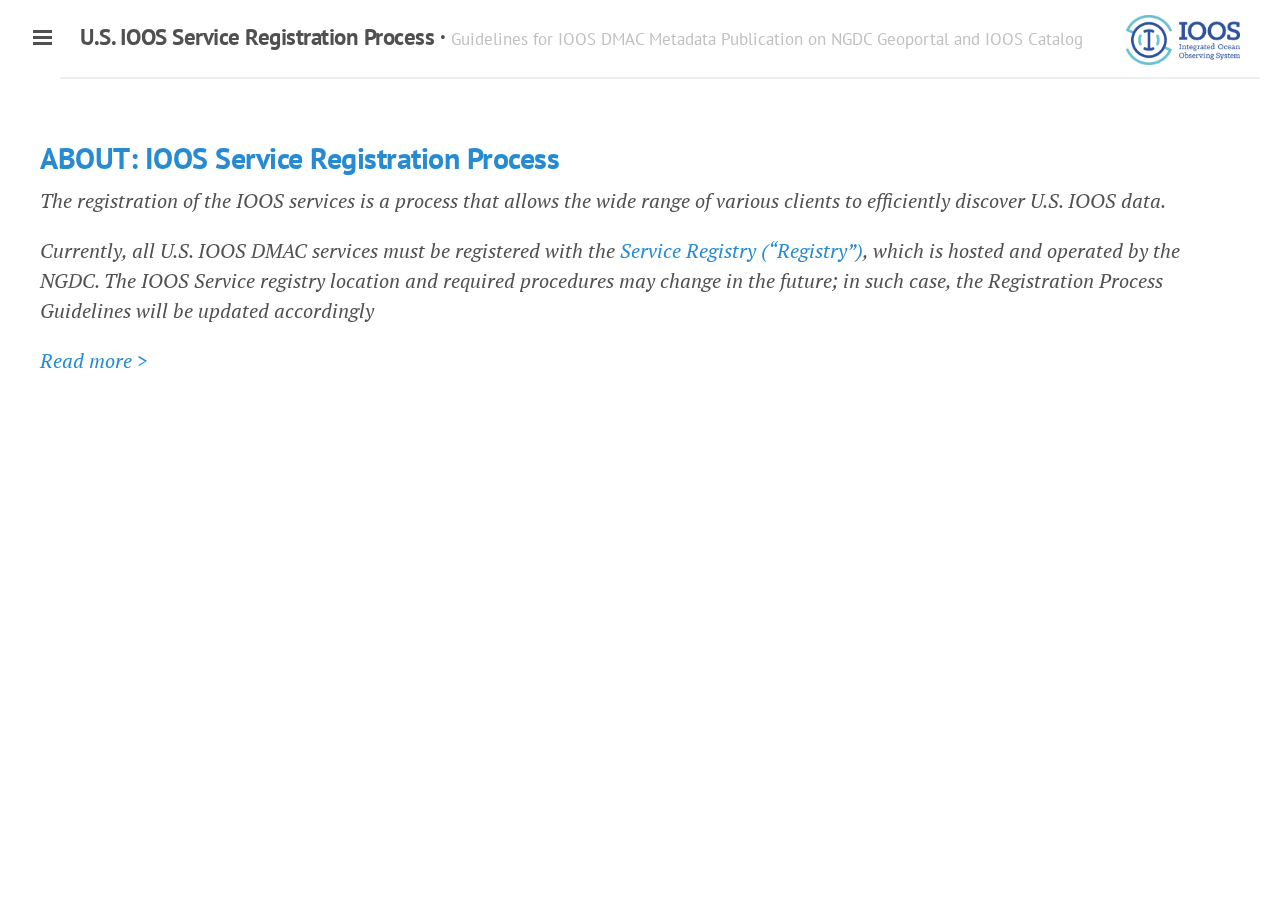
<file: index.html>
<!DOCTYPE html>
<html xmlns="http://www.w3.org/1999/xhtml" xml:lang="en" lang="en-us">

  <head>
  <link href="http://gmpg.org/xfn/11" rel="profile"> 
  <meta http-equiv="content-type" content="text/html; charset=utf-8">

  
  <meta name="viewport" content="width=device-width, initial-scale=1.0, maximum-scale=1">
  <title>
    
      U.S. IOOS Service Registration Process &middot; Guidelines for IOOS DMAC Metadata Publication on NGDC Geoportal and IOOS Catalog
    
  </title>

  
  <link rel="stylesheet" href="http://ioos.github.io/registry/css/poole.css">
  <link rel="stylesheet" href="http://ioos.github.io/registry/css/syntax.css">
  <link rel="stylesheet" href="http://ioos.github.io/registry/css/lanyon.css">
  <link rel="stylesheet" href="http://fonts.googleapis.com/css?family=PT+Serif:400,400italic,700|PT+Sans:400">

  
  <link rel="apple-touch-icon-precomposed" sizes="144x144" href="http://ioos.github.io/registry/assets/apple-touch-icon-144-precomposed.png">
  <link rel="shortcut icon" href="http://ioos.github.io/registry/assets/favicon.ico">

  
  <link rel="alternate" type="application/rss+xml" title="RSS" href="http://ioos.github.io/registry/atom.xml">
</head>


  <body>

    
<input type="checkbox" class="sidebar-checkbox" id="sidebar-checkbox">


<div class="sidebar" id="sidebar">
  <div class="sidebar-item">
    <p align="center">&middot; <a href="http://ioos.github.io/" target="_blank">IOOS GitHub Pages</a> &middot; <br>
	a collection of IOOS documentation and software</p>
  </div>

  <nav class="sidebar-nav">
    <a class="sidebar-nav-item  active " href="http://ioos.github.io/registry/">Home</a>


  <div class="sidebar-item">
    <p>Documents</p>
  </div>

<p style="text-align:right"> 
    
    
      
        <a class="sidebar-nav-item-list " href="http://ioos.github.io/registry/index.html">ABOUT: IOOS Service Registration Process</a>
      
    
      
        <a class="sidebar-nav-item-list " href="http://ioos.github.io/registry/ioos_registration_ngdc/">IOOS Service Registration Process Guidelines</a>
      
    
</p>
<p style="text-align:right">
      
        <a class="sidebar-nav-item-list" href="https://mmancusa.webex.com/mmancusa/ldr.php?RCID=1ed739d35c7dc0de30ec03a3a7d0e086"> Webinar: IOOS Service Registration Process (WebEx Recording)</a>
      
</p>

    <a class="sidebar-nav-item" href="https://github.com/ioos/registry">GitHub repository <br> (currently on 'master')</a>
    <a class="sidebar-nav-item" href="https://github.com/ioos/registry/archive/master.zip">Download repository</a>


	</nav>

  <div class="sidebar-item">
    <span>&copy; 2014 U.S. IOOS. Rights reserved</span>
  </div>
</div>


    
    <div class="wrap">
      <div class="masthead">
        <div class="container">
          <h2 class="masthead-title">
		  <a href="http://ioos.github.io/registry/" title="Home"> U.S. IOOS Service Registration Process &middot; 
		  <small>Guidelines for IOOS DMAC Metadata Publication on NGDC Geoportal and IOOS Catalog</small>
		  <img src="http://ioos.github.io/registry/images/ioos_blue2.png" alt="Smiley face" align="right" /></a>
		  </h2>
        </div>
      </div>

      <div class="container content">


  <div class="content container">
	<div class="posts">
      <div class="post">

 	    
           <h2><a href='http://ioos.github.io/registry/index.html'>ABOUT: IOOS Service Registration Process</a> </h2>
        	 
				<p><em>The registration of the IOOS services is a process that allows the wide range of various clients to efficiently discover U.S. IOOS data.</em></p>

<p><em>Currently, all U.S. IOOS DMAC services must be registered with the <a href="https://www.ngdc.noaa.gov/docucomp/collectionSource/list?&amp;layout=fluid">Service Registry (&ldquo;Registry&rdquo;)</a>, which is hosted and operated by the NGDC. The IOOS Service registry location and required procedures may change in the future; in such case, the Registration Process Guidelines will be updated accordingly</em></p>

				<footer>
					<a href='./ioos_registration_ngdc/'><nobr><i>Read more ></i></nobr></a>
				</footer>
			
		


		
 	  </div>
    </div>
  </div>

      </div>
    </div>

    <label for="sidebar-checkbox" class="sidebar-toggle"></label>

  </body>
</html>
</file>
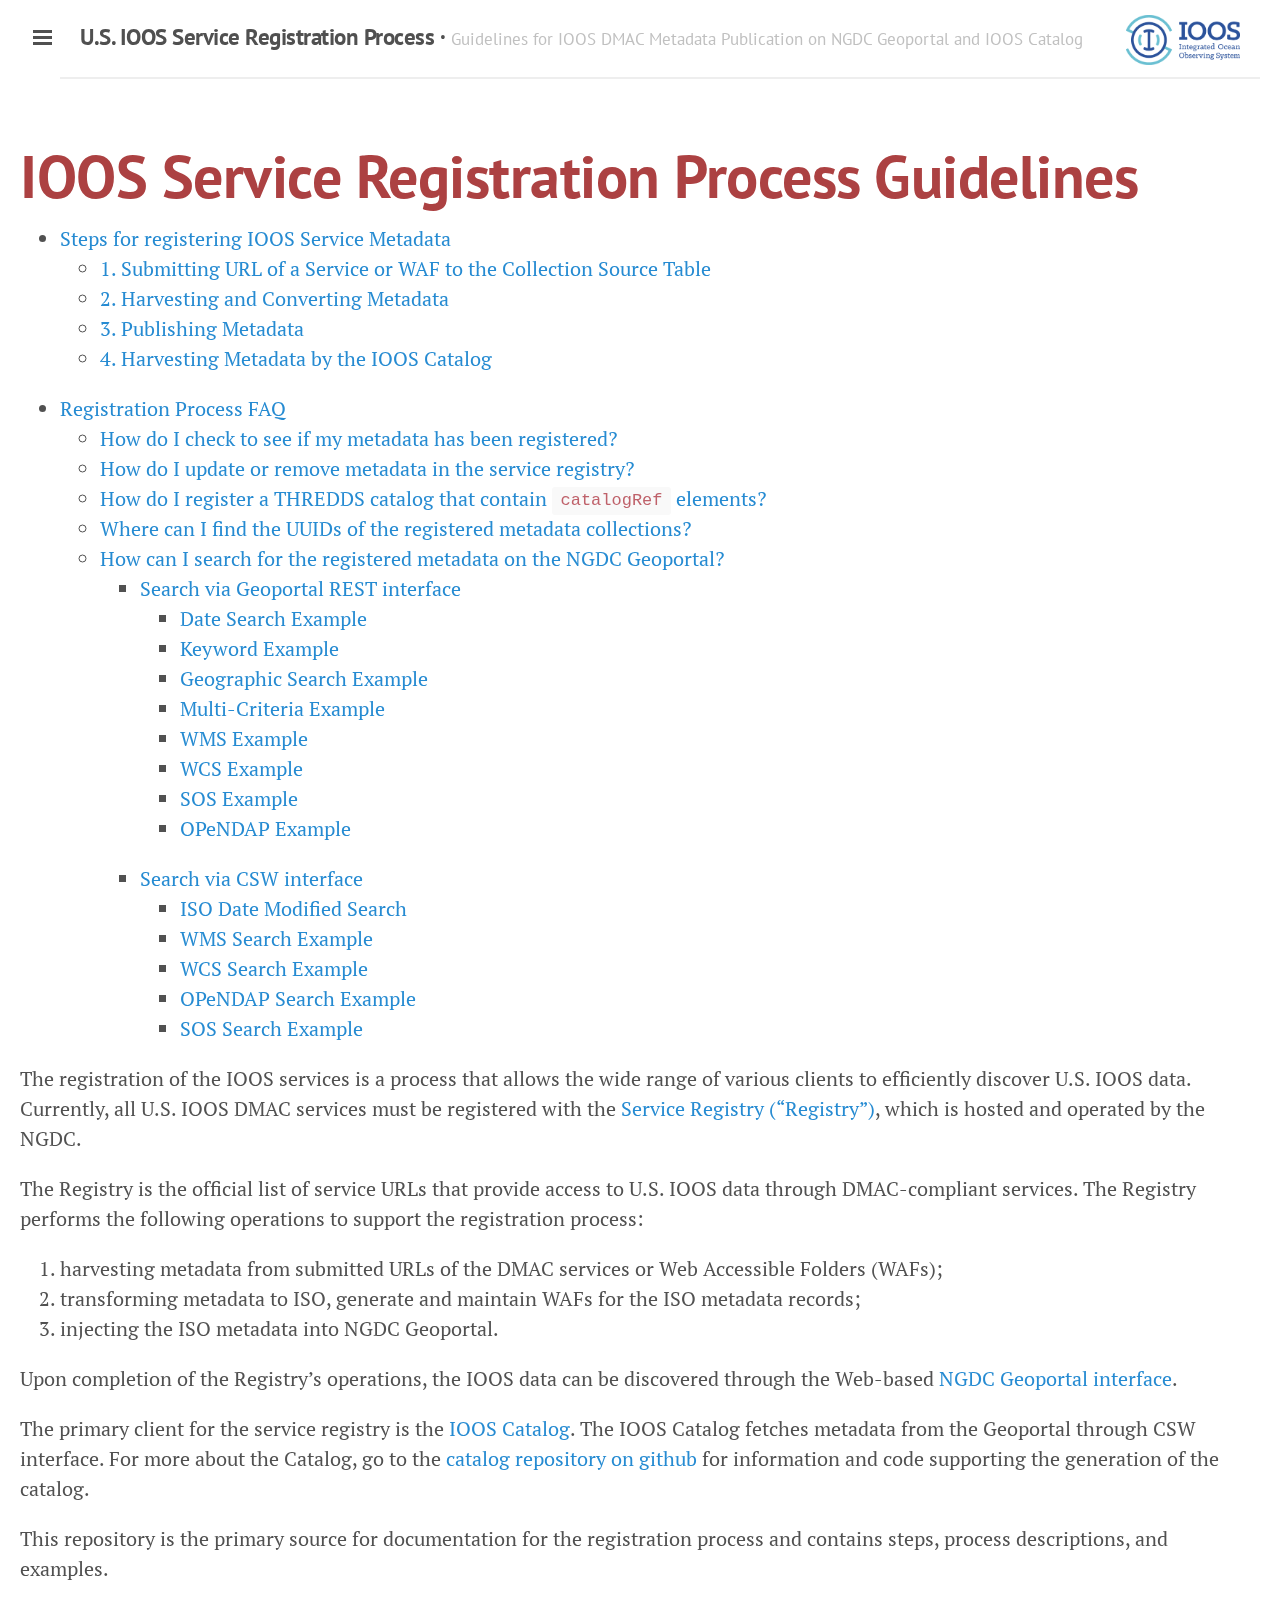
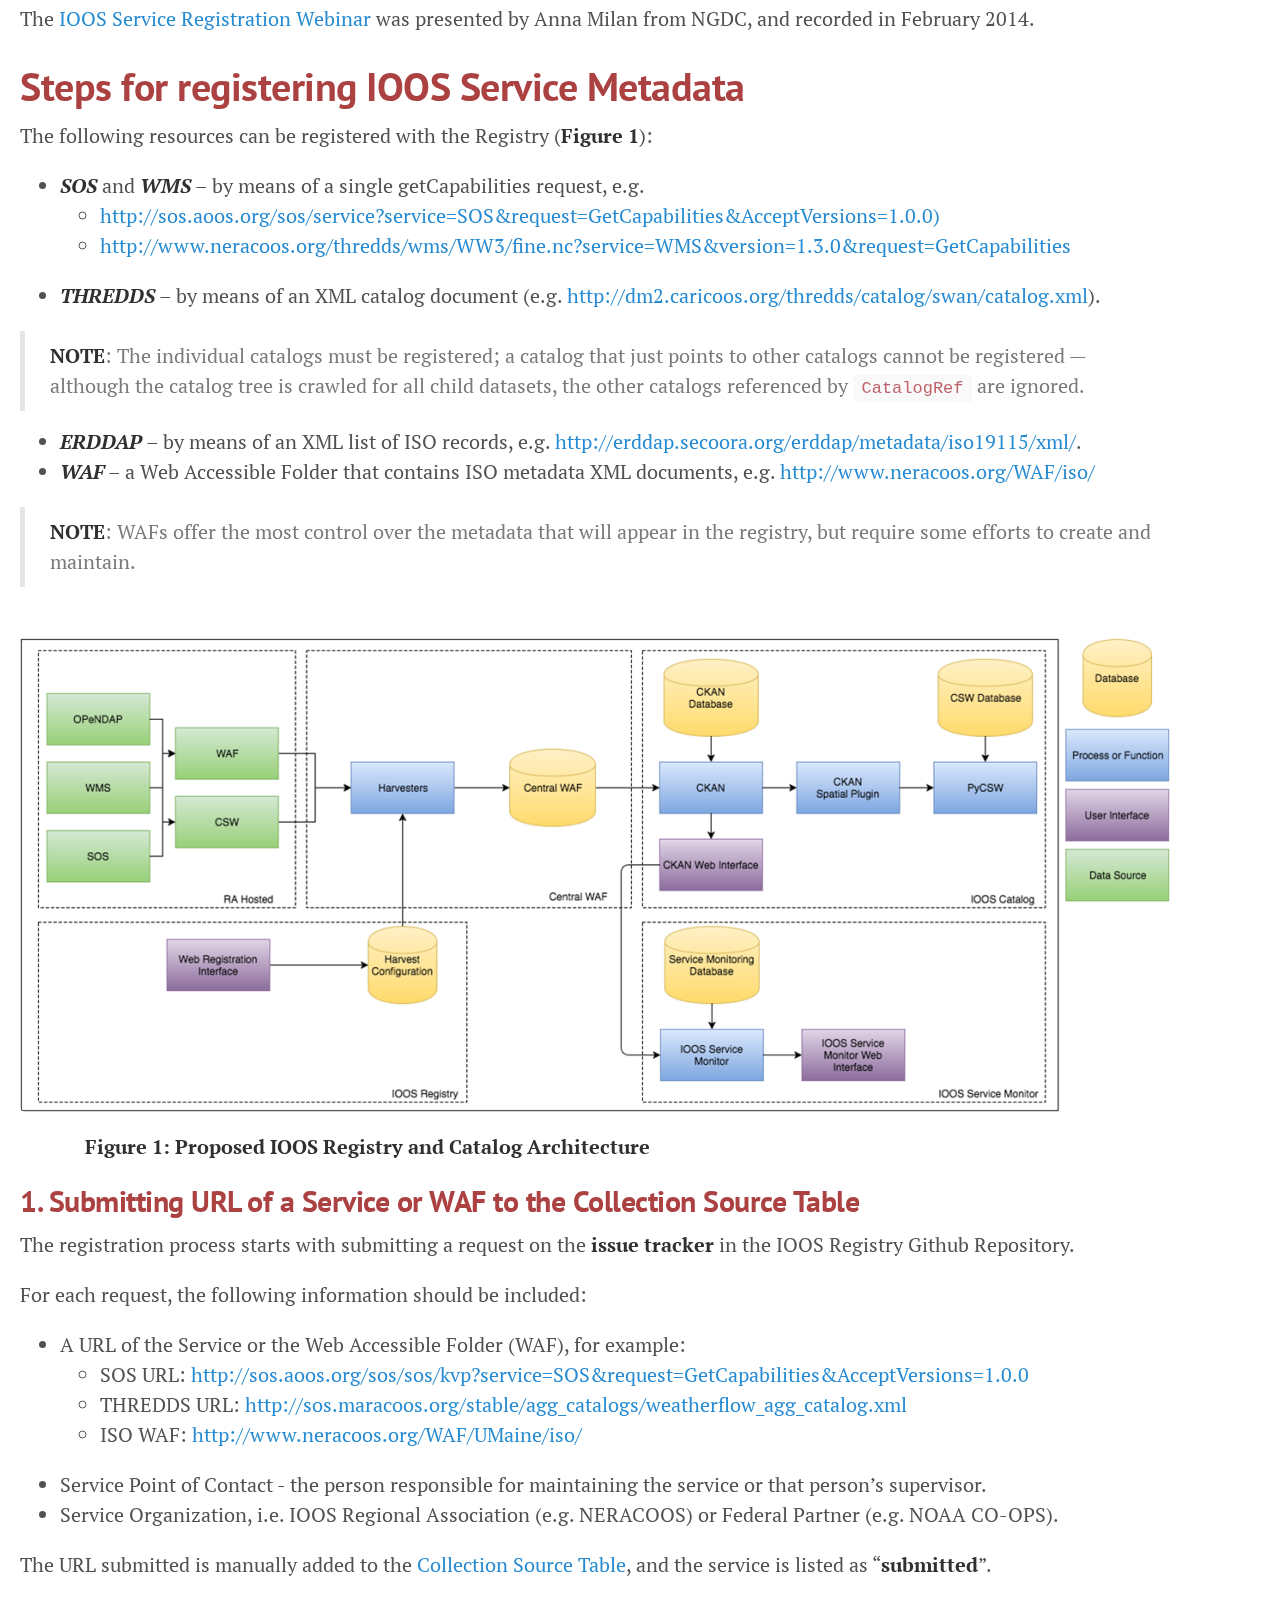
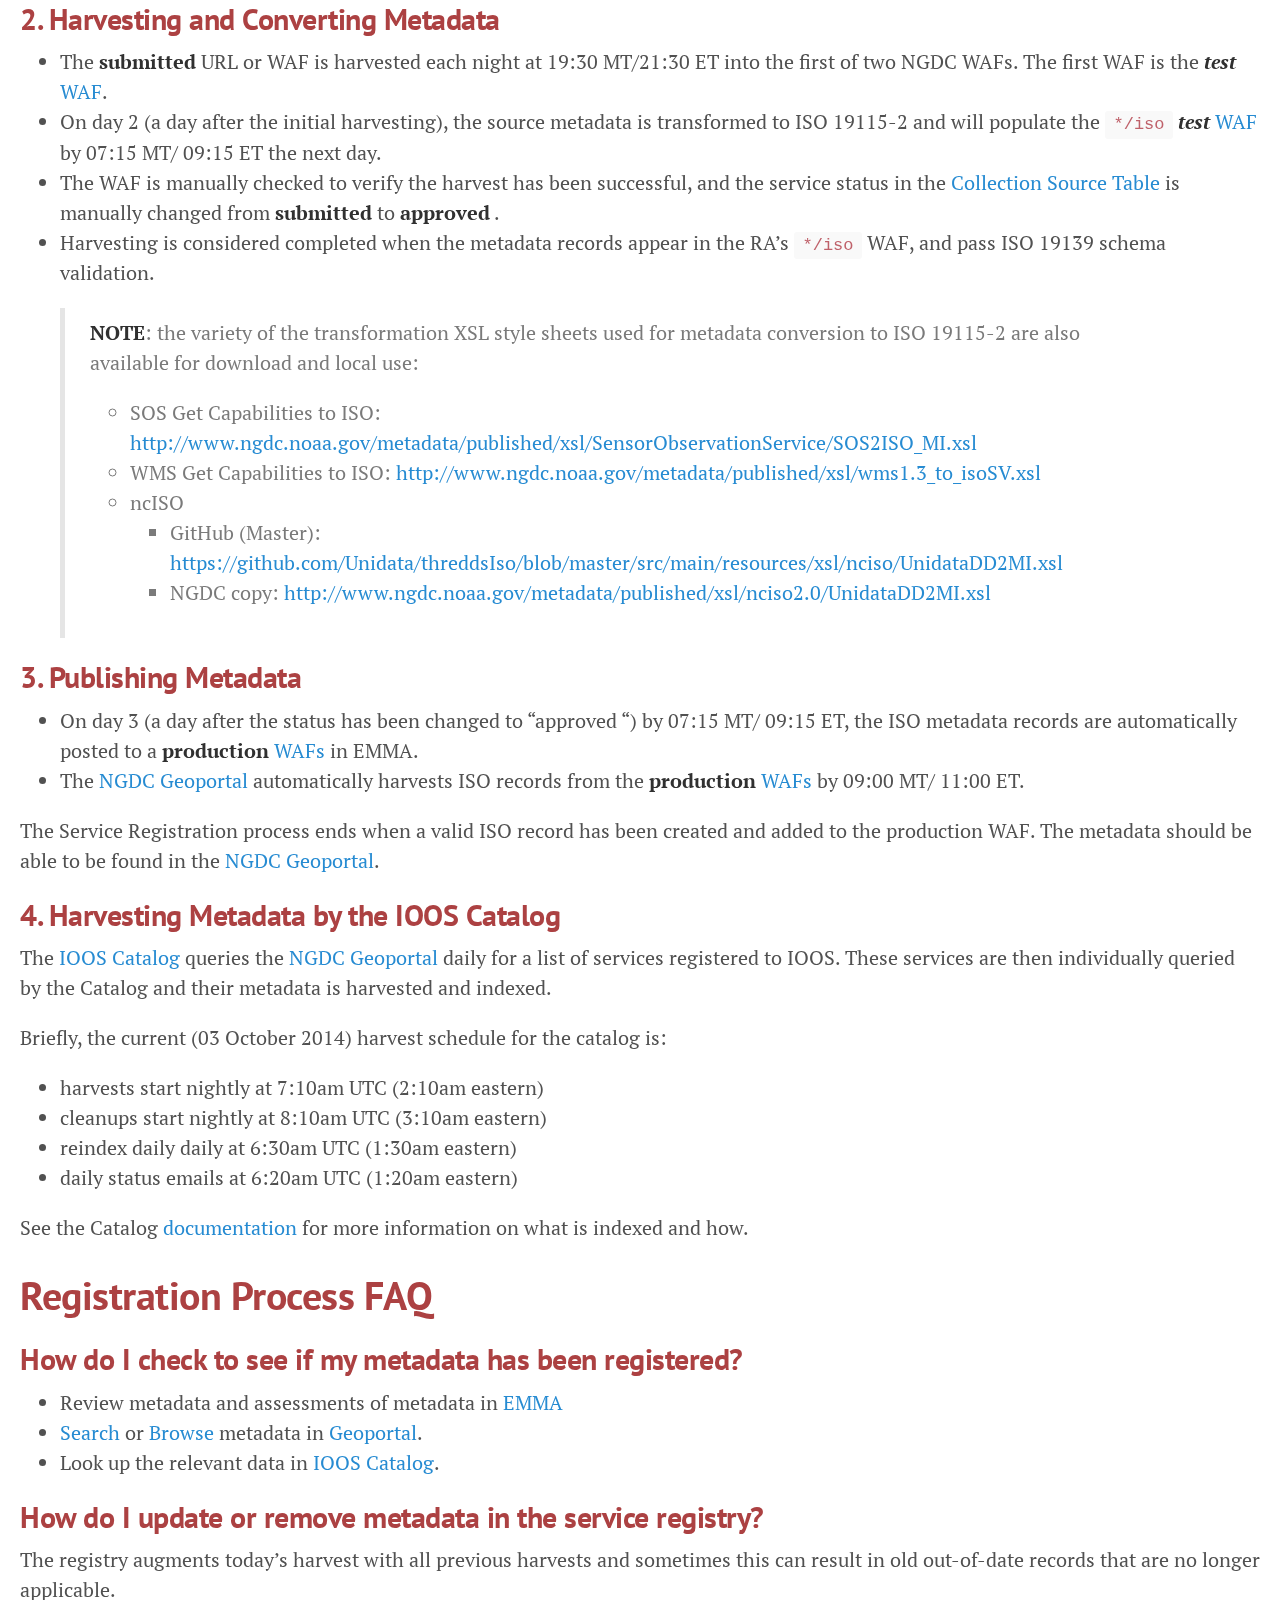
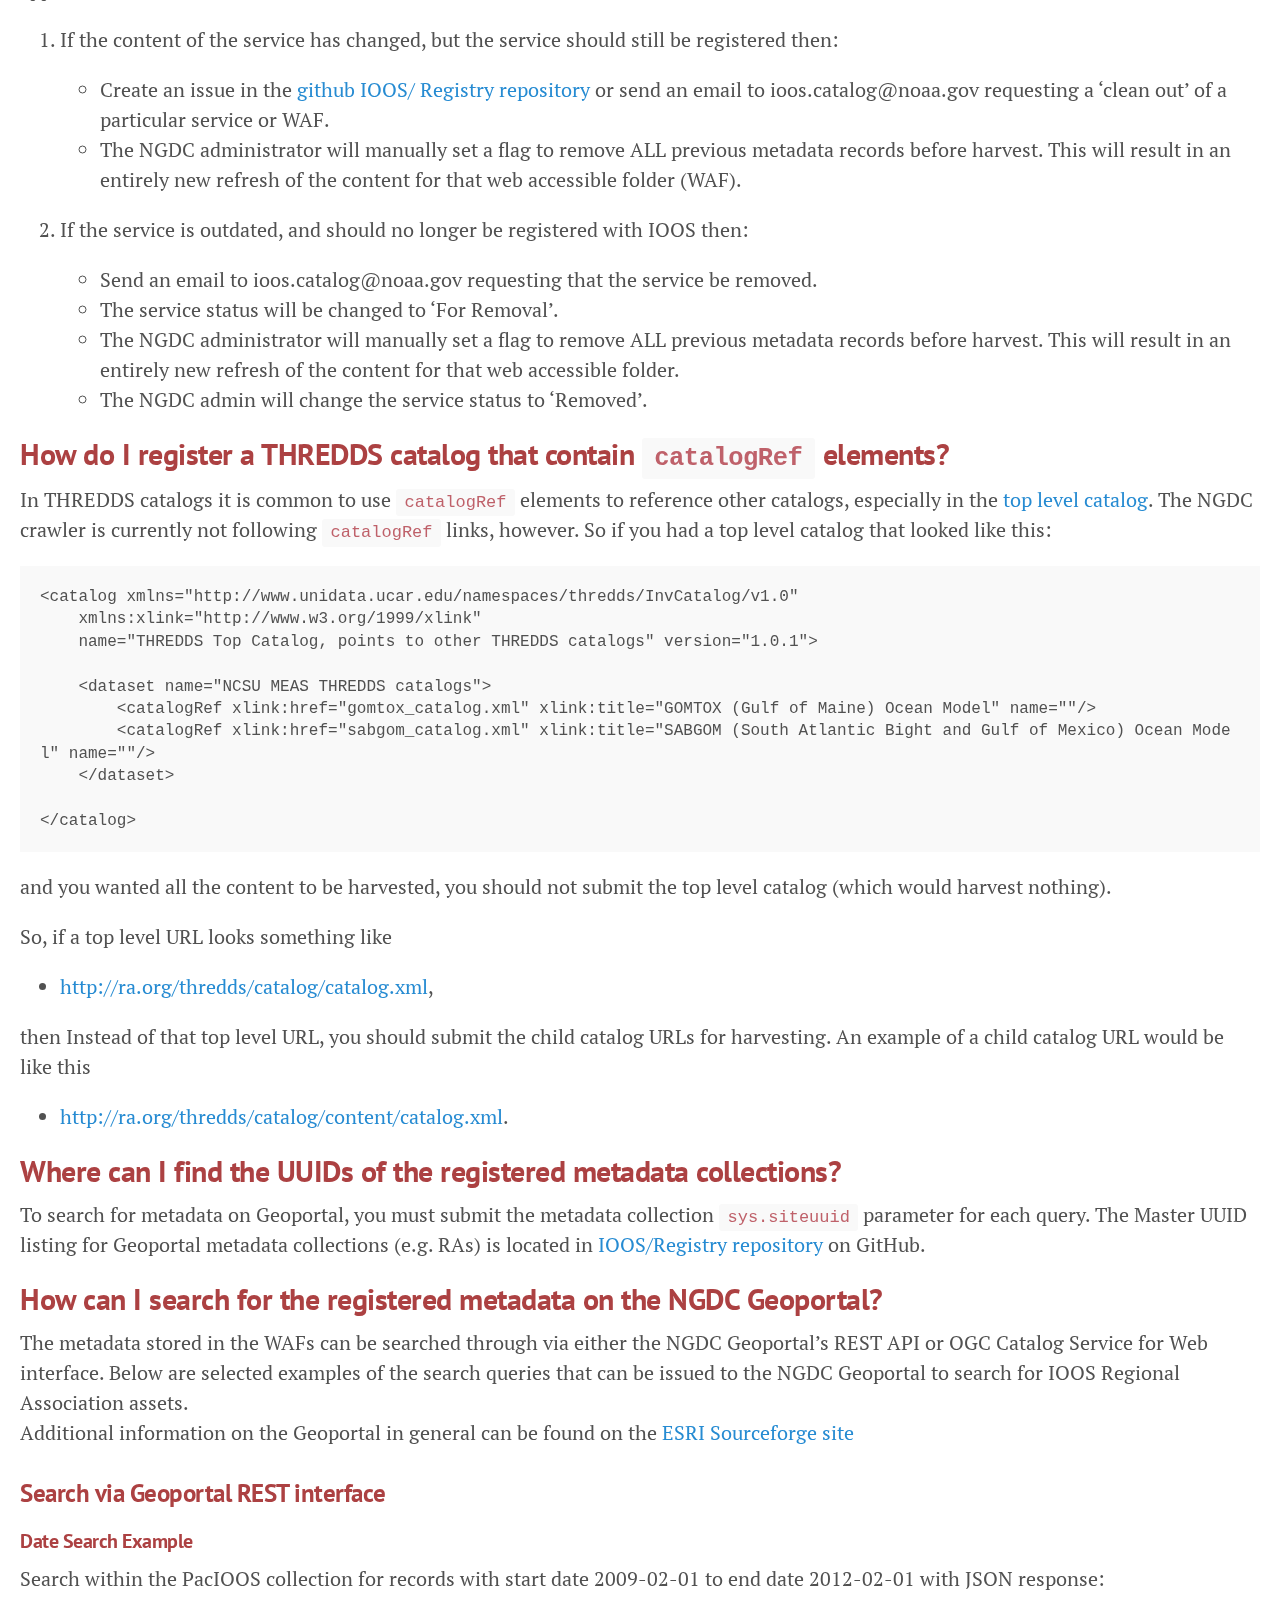
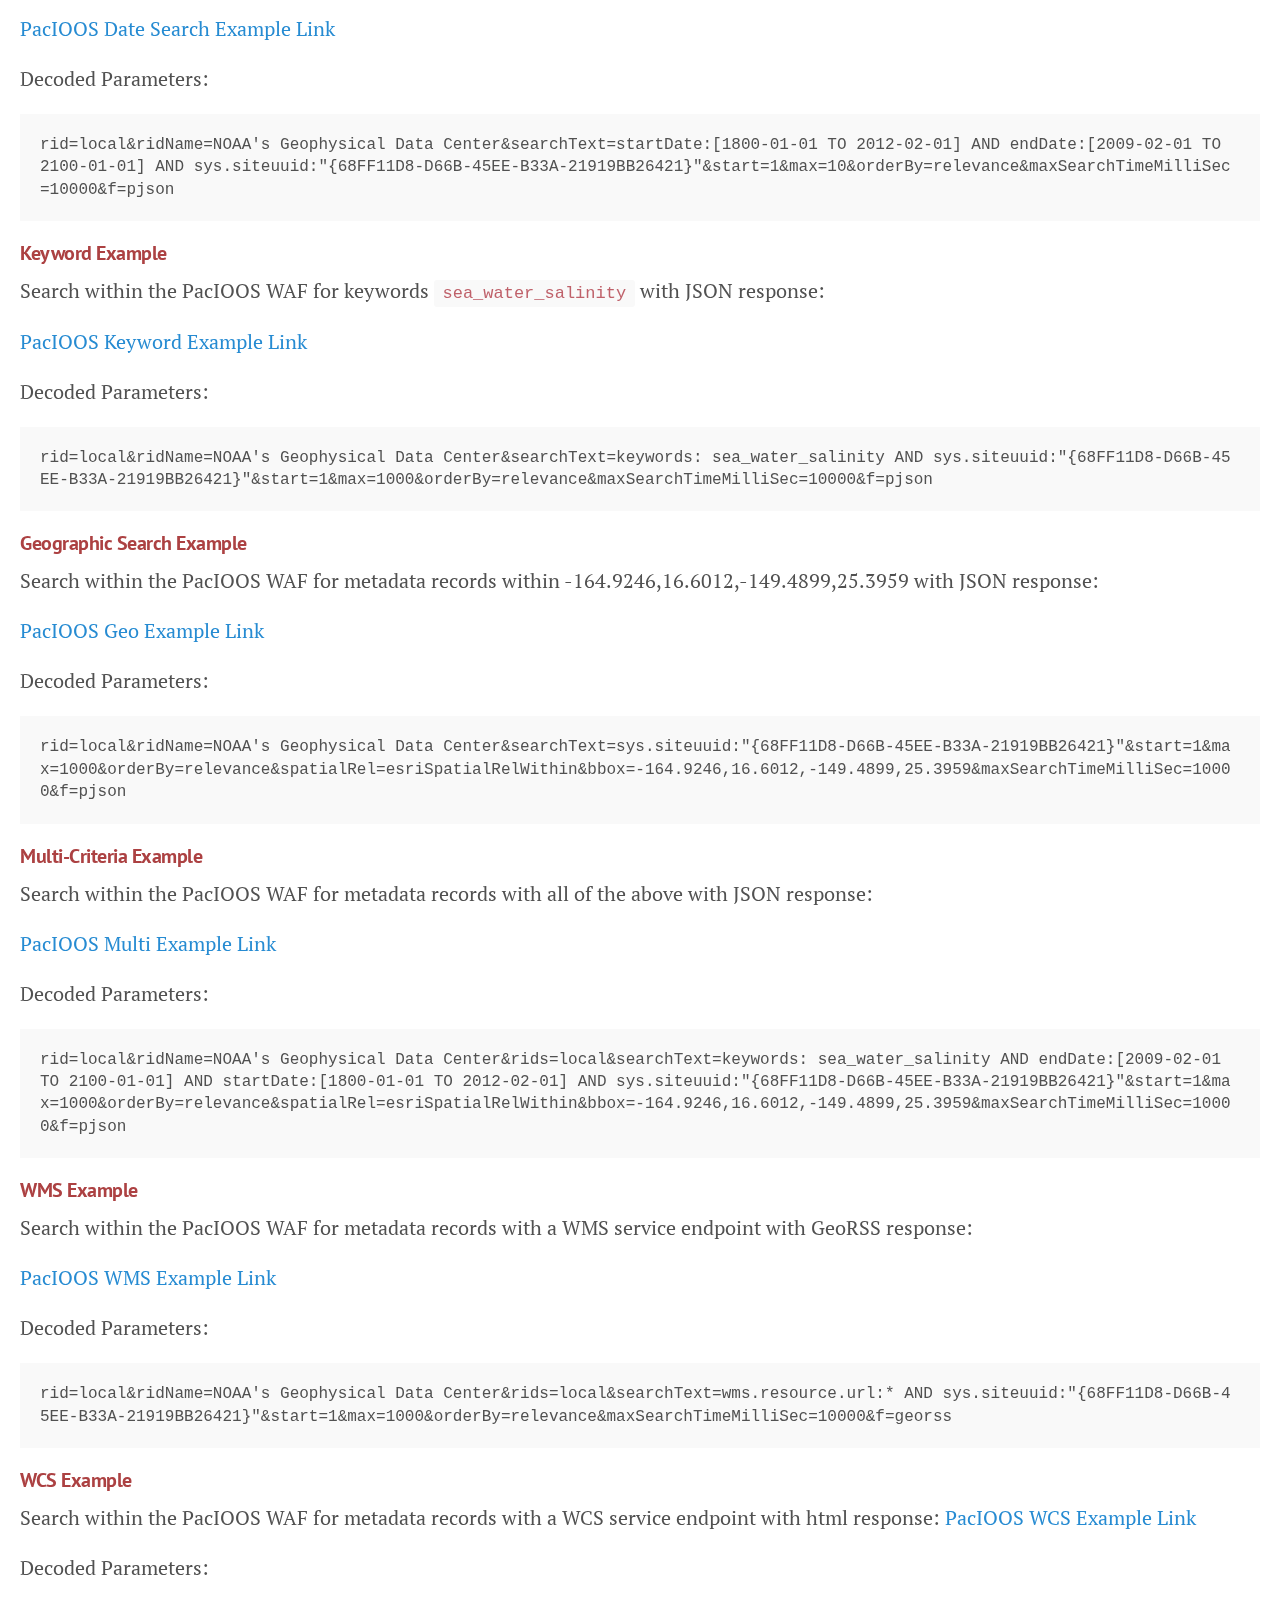
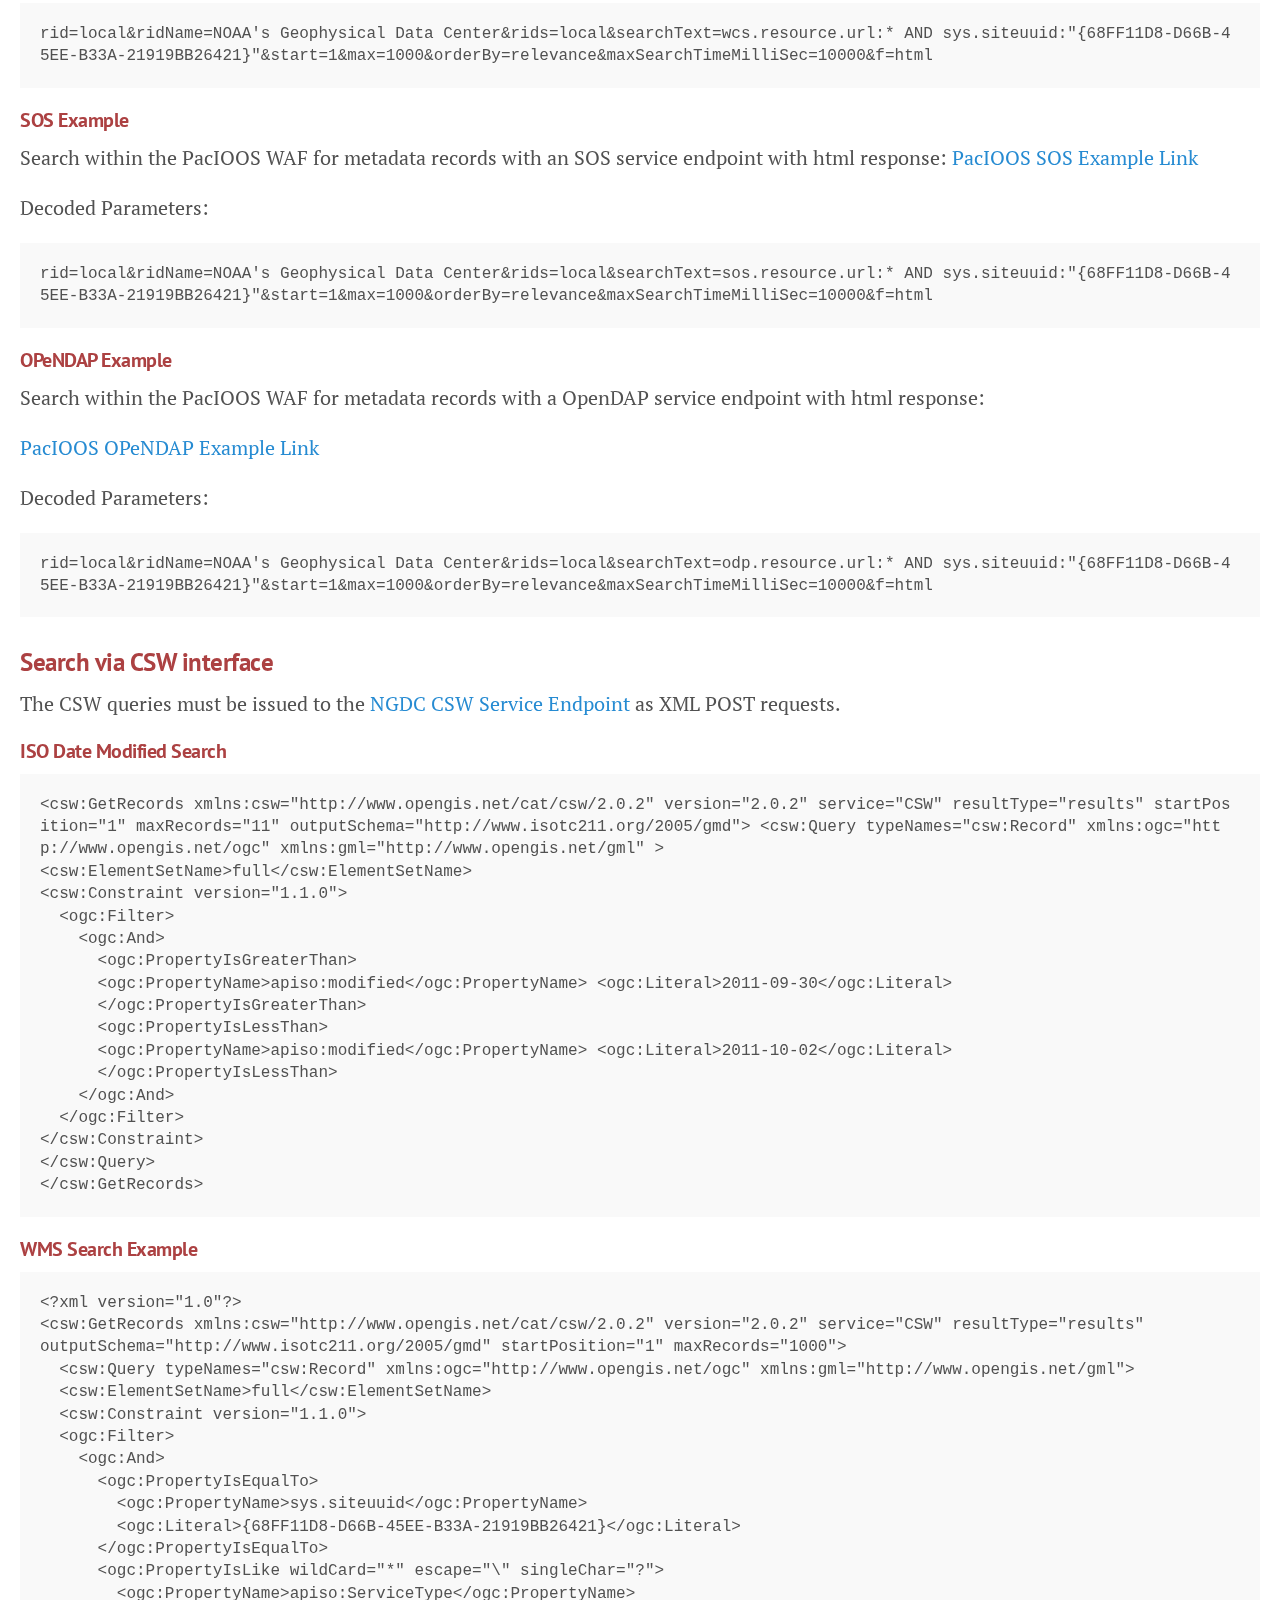
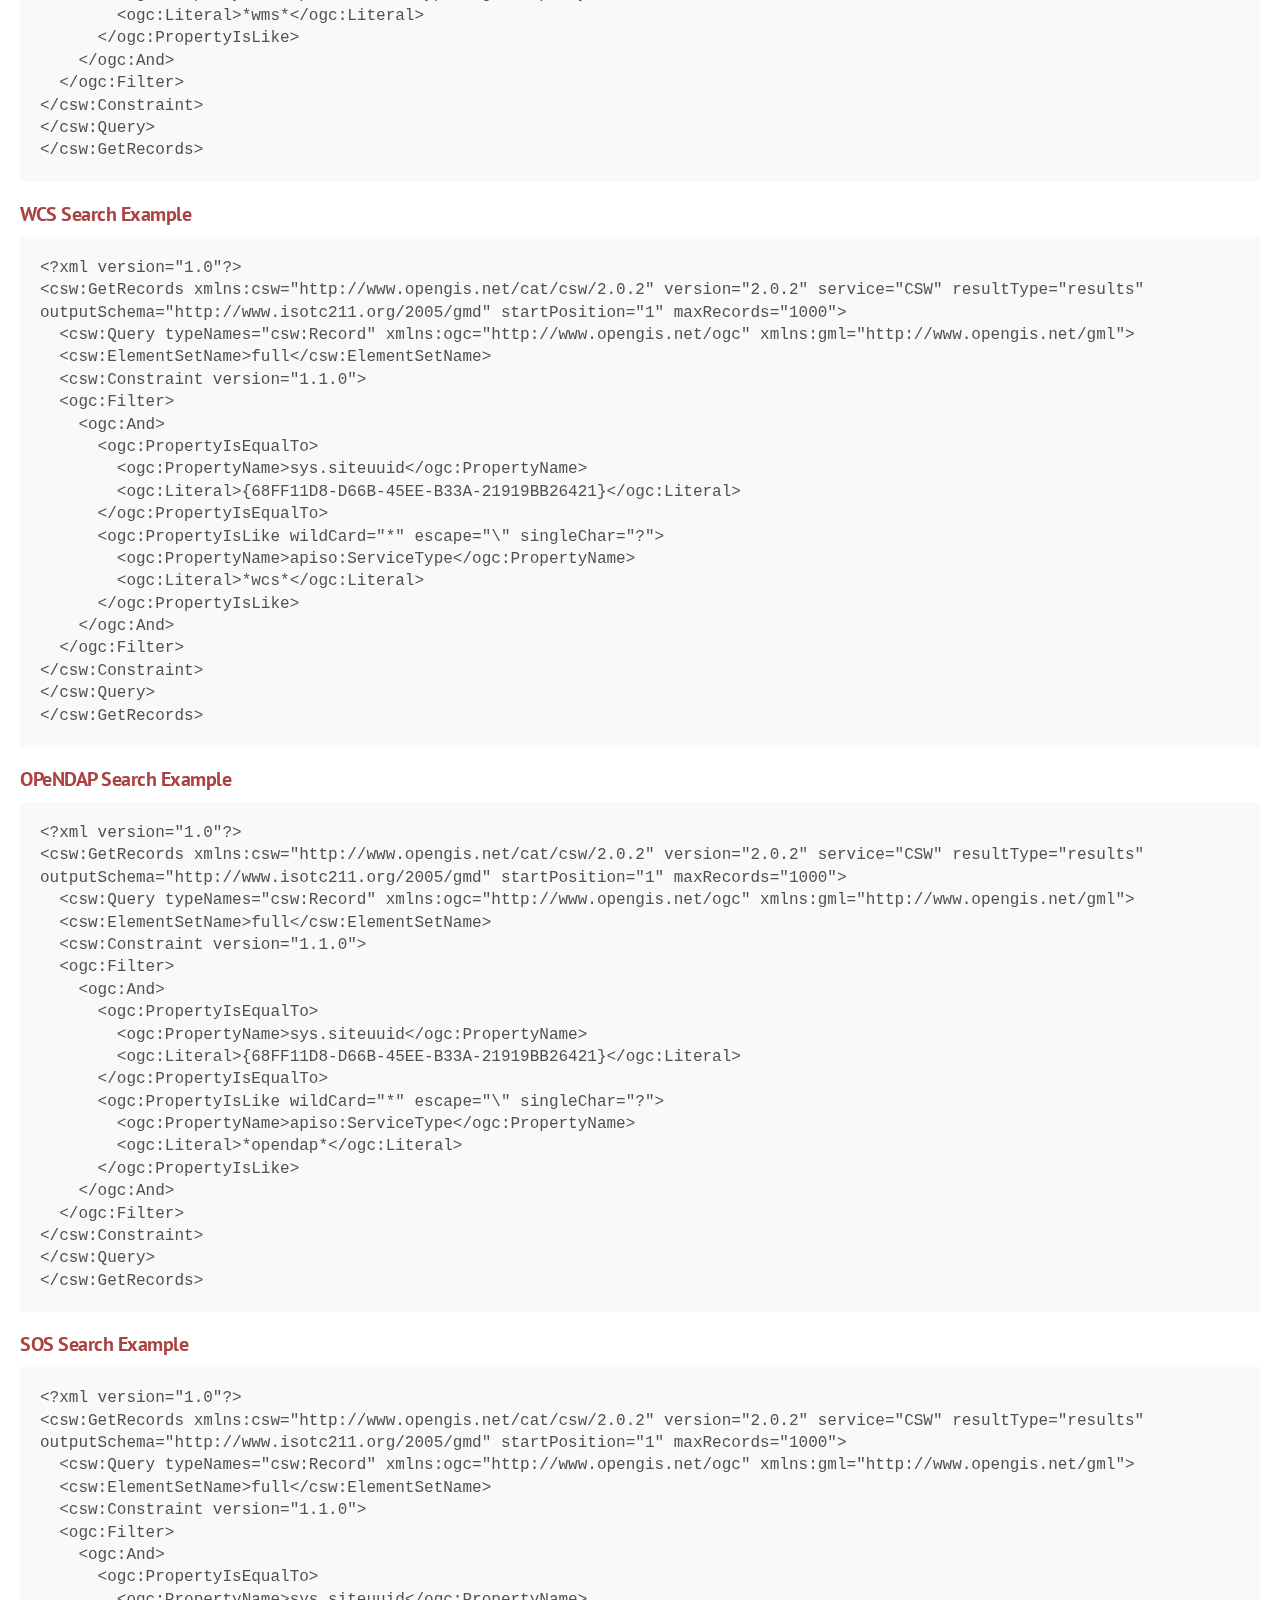
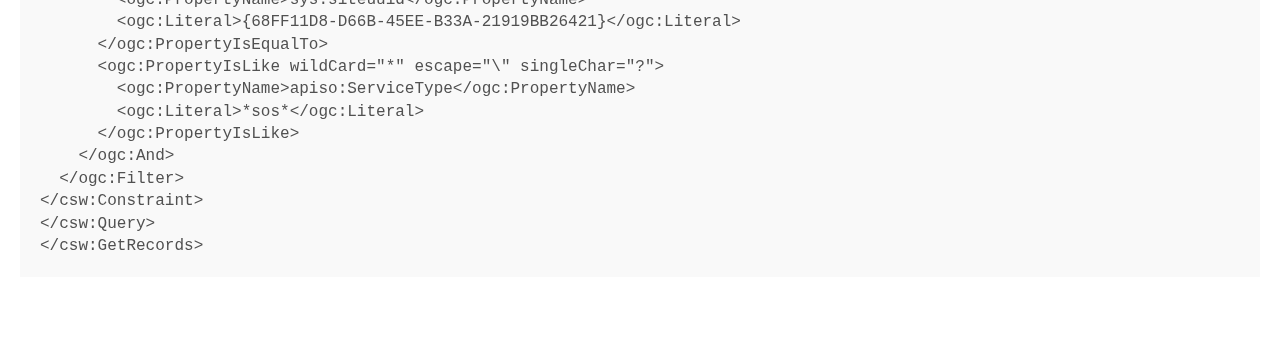
<file: ioos_registration_ngdc/index.html>
<!DOCTYPE html>
<html xmlns="http://www.w3.org/1999/xhtml" xml:lang="en" lang="en-us">

  <head>
  <link href="http://gmpg.org/xfn/11" rel="profile"> 
  <meta http-equiv="content-type" content="text/html; charset=utf-8">

  
  <meta name="viewport" content="width=device-width, initial-scale=1.0, maximum-scale=1">
  <title>
    
      IOOS Service Registration Process Guidelines &middot; U.S. IOOS Service Registration Process
    
  </title>

  
  <link rel="stylesheet" href="http://ioos.github.io/registry/css/poole.css">
  <link rel="stylesheet" href="http://ioos.github.io/registry/css/syntax.css">
  <link rel="stylesheet" href="http://ioos.github.io/registry/css/lanyon.css">
  <link rel="stylesheet" href="http://fonts.googleapis.com/css?family=PT+Serif:400,400italic,700|PT+Sans:400">

  
  <link rel="apple-touch-icon-precomposed" sizes="144x144" href="http://ioos.github.io/registry/assets/apple-touch-icon-144-precomposed.png">
  <link rel="shortcut icon" href="http://ioos.github.io/registry/assets/favicon.ico">

  
  <link rel="alternate" type="application/rss+xml" title="RSS" href="http://ioos.github.io/registry/atom.xml">
</head>


  <body>

    
<input type="checkbox" class="sidebar-checkbox" id="sidebar-checkbox">


<div class="sidebar" id="sidebar">
  <div class="sidebar-item">
    <p align="center">&middot; <a href="http://ioos.github.io/" target="_blank">IOOS GitHub Pages</a> &middot; <br>
	a collection of IOOS documentation and software</p>
  </div>

  <nav class="sidebar-nav">
    <a class="sidebar-nav-item " href="http://ioos.github.io/registry/">Home</a>


  <div class="sidebar-item">
    <p>Documents</p>
  </div>

<p style="text-align:right"> 
    
    
      
        <a class="sidebar-nav-item-list " href="http://ioos.github.io/registry/index.html">ABOUT: IOOS Service Registration Process</a>
      
    
      
        <a class="sidebar-nav-item-list  active " href="http://ioos.github.io/registry/ioos_registration_ngdc/">IOOS Service Registration Process Guidelines</a>
      
    
</p>
<p style="text-align:right">
      
        <a class="sidebar-nav-item-list" href="https://mmancusa.webex.com/mmancusa/ldr.php?RCID=1ed739d35c7dc0de30ec03a3a7d0e086"> Webinar: IOOS Service Registration Process (WebEx Recording)</a>
      
</p>

    <a class="sidebar-nav-item" href="https://github.com/ioos/registry">GitHub repository <br> (currently on 'master')</a>
    <a class="sidebar-nav-item" href="https://github.com/ioos/registry/archive/master.zip">Download repository</a>


	</nav>

  <div class="sidebar-item">
    <span>&copy; 2014 U.S. IOOS. Rights reserved</span>
  </div>
</div>


    
    <div class="wrap">
      <div class="masthead">
        <div class="container">
          <h2 class="masthead-title">
		  <a href="http://ioos.github.io/registry/" title="Home"> U.S. IOOS Service Registration Process &middot; 
		  <small>Guidelines for IOOS DMAC Metadata Publication on NGDC Geoportal and IOOS Catalog</small>
		  <img src="http://ioos.github.io/registry/images/ioos_blue2.png" alt="Smiley face" align="right" /></a>
		  </h2>
        </div>
      </div>

      <div class="container content">


<div class="post">
  <h1 class="post-title">IOOS Service Registration Process Guidelines</h1>
    <div id="toc" class="well col-md-4 col-sm-6">
    <nav id="TableOfContents">
<ul>
<li><a href="#steps-for-registering-ioos-service-metadata:b50c3255fc3804594f54cd693ce053af">Steps for registering IOOS Service Metadata</a>
<ul>
<li><a href="#1-submitting-url-of-a-service-or-waf-to-the-collection-source-table:b50c3255fc3804594f54cd693ce053af">1. Submitting URL of a Service or WAF to the Collection Source Table</a></li>
<li><a href="#2-harvesting-and-converting-metadata:b50c3255fc3804594f54cd693ce053af">2. Harvesting and Converting Metadata</a></li>
<li><a href="#3-publishing-metadata:b50c3255fc3804594f54cd693ce053af">3. Publishing Metadata</a></li>
<li><a href="#4-harvesting-metadata-by-the-ioos-catalog:b50c3255fc3804594f54cd693ce053af">4. Harvesting Metadata by the IOOS Catalog</a></li>
</ul></li>
<li><a href="#registration-process-faq:b50c3255fc3804594f54cd693ce053af">Registration Process FAQ</a>
<ul>
<li><a href="#how-do-i-check-to-see-if-my-metadata-has-been-registered:b50c3255fc3804594f54cd693ce053af">How do I check to see if my metadata has been registered?</a></li>
<li><a href="#how-do-i-update-or-remove-metadata-in-the-service-registry:b50c3255fc3804594f54cd693ce053af">How do I update or remove metadata in the service registry?</a></li>
<li><a href="#how-do-i-register-a-thredds-catalog-that-contain-catalogref-elements:b50c3255fc3804594f54cd693ce053af">How do I register a THREDDS catalog that contain <code>catalogRef</code> elements?</a></li>
<li><a href="#where-can-i-find-the-uuids-of-the-registered-metadata-collections:b50c3255fc3804594f54cd693ce053af">Where can I find the UUIDs of the registered metadata collections?</a></li>
<li><a href="#how-can-i-search-for-the-registered-metadata-on-the-ngdc-geoportal:b50c3255fc3804594f54cd693ce053af">How can I search for the registered metadata on the NGDC Geoportal?</a>
<ul>
<li><a href="#search-via-geoportal-rest-interface:b50c3255fc3804594f54cd693ce053af">Search via Geoportal REST interface</a>
<ul>
<li><a href="#date-search-example:b50c3255fc3804594f54cd693ce053af">Date Search Example</a></li>
<li><a href="#keyword-example:b50c3255fc3804594f54cd693ce053af">Keyword Example</a></li>
<li><a href="#geographic-search-example:b50c3255fc3804594f54cd693ce053af">Geographic Search Example</a></li>
<li><a href="#multi-criteria-example:b50c3255fc3804594f54cd693ce053af">Multi-Criteria Example</a></li>
<li><a href="#wms-example:b50c3255fc3804594f54cd693ce053af">WMS Example</a></li>
<li><a href="#wcs-example:b50c3255fc3804594f54cd693ce053af">WCS Example</a></li>
<li><a href="#sos-example:b50c3255fc3804594f54cd693ce053af">SOS Example</a></li>
<li><a href="#opendap-example:b50c3255fc3804594f54cd693ce053af">OPeNDAP Example</a></li>
</ul></li>
<li><a href="#search-via-csw-interface:b50c3255fc3804594f54cd693ce053af">Search via CSW interface</a>
<ul>
<li><a href="#iso-date-modified-search:b50c3255fc3804594f54cd693ce053af">ISO Date Modified Search</a></li>
<li><a href="#wms-search-example:b50c3255fc3804594f54cd693ce053af">WMS Search Example</a></li>
<li><a href="#wcs-search-example:b50c3255fc3804594f54cd693ce053af">WCS Search Example</a></li>
<li><a href="#opendap-search-example:b50c3255fc3804594f54cd693ce053af">OPeNDAP Search Example</a></li>
<li><a href="#sos-search-example:b50c3255fc3804594f54cd693ce053af">SOS Search Example</a></li>
</ul></li>
</ul></li>
</ul></li>
</ul>
</nav>
    </div>
  

<!-- For a single homepage put in FrontMatter url = "index.html"; for a summary of multiple documents on one page do not put url parameter there at all -->

<p>The registration of the IOOS services is a process that allows the wide range of various clients to efficiently discover U.S. IOOS data. Currently, all U.S. IOOS DMAC services must be registered with the <a href="https://www.ngdc.noaa.gov/docucomp/collectionSource/list?&amp;layout=fluid">Service Registry (&ldquo;Registry&rdquo;)</a>, which is hosted and operated by the NGDC.</p>

<p>The Registry is the official list of service URLs that provide access to U.S. IOOS data through DMAC-compliant services. The Registry performs the following operations to support the registration process:</p>

<ol>
<li>harvesting metadata from submitted URLs of the DMAC services or Web Accessible Folders (WAFs);</li>
<li>transforming metadata to ISO, generate and maintain WAFs for the ISO metadata records;</li>
<li>injecting the ISO metadata into NGDC Geoportal.<br /></li>
</ol>

<p>Upon completion of the Registry&rsquo;s operations, the IOOS data can be discovered through the Web-based <a href="http://www.ngdc.noaa.gov/geoportal/catalog/main/home.page">NGDC Geoportal interface</a>.</p>

<p>The primary client for the service registry is the <a href="http://catalog.ioos.us">IOOS Catalog</a>.  The IOOS Catalog fetches metadata from the Geoportal through CSW interface.  For more about the Catalog, go to the <a href="http://github.com/ioos/catalog">catalog repository on github</a> for information and code supporting the generation of the catalog.</p>

<p>This repository is the primary source for documentation for the registration process and contains steps, process descriptions, and examples.</p>

<p>The <a href="https://mmancusa.webex.com/mmancusa/ldr.php?RCID=1ed739d35c7dc0de30ec03a3a7d0e086">IOOS Service Registration Webinar</a> was presented by Anna Milan from NGDC, and recorded in February 2014.</p>

<h1 id="steps-for-registering-ioos-service-metadata:b50c3255fc3804594f54cd693ce053af">Steps for registering IOOS Service Metadata</h1>

<p>The following resources can be registered with the Registry (<a href="#Fig_1"><strong>Figure 1</strong></a>):</p>

<ul>
<li><em><strong>SOS</strong></em> and <em><strong>WMS</strong></em> &ndash;  by means of a single getCapabilities request, e.g.

<ul>
<li><a href="http://sos.aoos.org/sos/service?service=SOS&amp;request=GetCapabilities&amp;AcceptVersions=1.0.0)">http://sos.aoos.org/sos/service?service=SOS&amp;request=GetCapabilities&amp;AcceptVersions=1.0.0)</a></li>
<li><a href="http://www.neracoos.org/thredds/wms/WW3/fine.nc?service=WMS&amp;version=1.3.0&amp;request=GetCapabilities">http://www.neracoos.org/thredds/wms/WW3/fine.nc?service=WMS&amp;version=1.3.0&amp;request=GetCapabilities</a></li>
</ul></li>
<li><em><strong>THREDDS</strong></em> &ndash; by means of an XML catalog document (e.g. <a href="http://dm2.caricoos.org/thredds/catalog/swan/catalog.xml">http://dm2.caricoos.org/thredds/catalog/swan/catalog.xml</a>).</li>
</ul>

<blockquote>
<p><strong>NOTE</strong>: The individual catalogs must be registered; a catalog that just points to other catalogs cannot be registered &mdash; although the catalog tree is crawled for all child datasets, the other catalogs referenced by <code>CatalogRef</code> are ignored.</p>
</blockquote>

<ul>
<li><em><strong>ERDDAP</strong></em> &ndash; by means of an XML list of ISO records, e.g. <a href="http://erddap.secoora.org/erddap/metadata/iso19115/xml/">http://erddap.secoora.org/erddap/metadata/iso19115/xml/</a>.</li>
<li><em><strong>WAF</strong></em> &ndash; a Web Accessible Folder that contains ISO metadata XML documents, e.g. <a href="http://www.neracoos.org/WAF/iso/">http://www.neracoos.org/WAF/iso/</a></li>
</ul>

<blockquote>
<p><strong>NOTE</strong>: WAFs offer the most control over the metadata that will appear in the registry, but require some efforts to create and maintain.</p>
</blockquote>

<p><br>
<a name="Fig_1"></a><img src="http://ioos.github.io/registry/images/catalog_proposed_architecture_luke_web.png" alt="Registration process" />
&nbsp;&nbsp;&nbsp;&nbsp;&nbsp;&nbsp;&nbsp;&nbsp;&nbsp;&nbsp;&nbsp;&nbsp;&nbsp;<strong>Figure 1: Proposed IOOS Registry and Catalog Architecture</strong></p>

<h2 id="1-submitting-url-of-a-service-or-waf-to-the-collection-source-table:b50c3255fc3804594f54cd693ce053af">1. Submitting URL of a Service or WAF to the Collection Source Table</h2>

<p>The registration process starts with submitting a request on the <a href="https://github.com/ioos/registry/issues?state=open"><strong>issue tracker</strong></a> in the IOOS Registry Github Repository.</p>

<p>For each request, the following information should be included:</p>

<ul>
<li>A URL of the Service or the Web Accessible Folder (WAF), for example:

<ul>
<li>SOS URL: <a href="http://sos.aoos.org/sos/sos/kvp?service=SOS&amp;request=GetCapabilities&amp;AcceptVersions=1.0.0">http://sos.aoos.org/sos/sos/kvp?service=SOS&amp;request=GetCapabilities&amp;AcceptVersions=1.0.0</a></li>
<li>THREDDS URL: <a href="http://sos.maracoos.org/stable/agg_catalogs/weatherflow_agg_catalog.xml">http://sos.maracoos.org/stable/agg_catalogs/weatherflow_agg_catalog.xml</a></li>
<li>ISO WAF: <a href="http://www.neracoos.org/WAF/UMaine/iso/">http://www.neracoos.org/WAF/UMaine/iso/</a></li>
</ul></li>
<li>Service Point of Contact - the person responsible for maintaining the service or that person&rsquo;s supervisor.</li>
<li>Service Organization, i.e. IOOS Regional Association (e.g. NERACOOS) or Federal Partner (e.g. NOAA CO-OPS).</li>
</ul>

<p>The URL submitted is manually added to the <a href="https://www.ngdc.noaa.gov/docucomp/collectionSource/list?&amp;layout=fluid">Collection Source Table</a>, and the service is listed as &ldquo;<strong>submitted</strong>&rdquo;.</p>

<h2 id="2-harvesting-and-converting-metadata:b50c3255fc3804594f54cd693ce053af">2. Harvesting and Converting Metadata</h2>

<ul>
<li>The <strong>submitted</strong> URL or WAF is harvested each night at 19:30 MT/21:30 ET into the first of two NGDC WAFs.  The first WAF is the <a href="http://www.ngdc.noaa.gov/metadata/published/test/NOAA/IOOS/"><em><strong>test</strong></em> WAF</a>.</li>
<li>On day 2 (a day after the initial harvesting), the source metadata is transformed to ISO 19115-2 and will populate the  <code>*/iso</code> <a href="http://www.ngdc.noaa.gov/metadata/published/test/NOAA/IOOS/"><em><strong>test</strong></em> WAF</a> by 07:15 MT/ 09:15 ET the next day.<br /></li>
<li>The WAF is manually checked to verify the harvest has been successful, and the service status in the <a href="https://www.ngdc.noaa.gov/docucomp/collectionSource/list?&amp;layout=fluid">Collection Source Table</a> is manually changed from <strong>submitted</strong> to <strong>approved</strong> .<br /></li>

<li><p>Harvesting is considered completed when the metadata records appear in the RA&rsquo;s <code>*/iso</code> WAF, and pass ISO 19139 schema validation.</p>

<blockquote>
<p><strong>NOTE</strong>: the variety of the transformation XSL style sheets used for metadata conversion to ISO 19115-2 are also available for download and local use:</p>

<ul>
<li>SOS Get Capabilities to ISO: <a href="http://www.ngdc.noaa.gov/metadata/published/xsl/SensorObservationService/SOS2ISO_MI.xsl">http://www.ngdc.noaa.gov/metadata/published/xsl/SensorObservationService/SOS2ISO_MI.xsl</a><br /></li>
<li>WMS Get Capabilities to ISO: <a href="http://www.ngdc.noaa.gov/metadata/published/xsl/wms1.3_to_isoSV.xsl">http://www.ngdc.noaa.gov/metadata/published/xsl/wms1.3_to_isoSV.xsl</a><br /></li>
<li>ncISO

<ul>
<li>GitHub (Master): <a href="https://github.com/Unidata/threddsIso/blob/master/src/main/resources/xsl/nciso/UnidataDD2MI.xsl">https://github.com/Unidata/threddsIso/blob/master/src/main/resources/xsl/nciso/UnidataDD2MI.xsl</a></li>
<li>NGDC copy: <a href="http://www.ngdc.noaa.gov/metadata/published/xsl/nciso2.0/UnidataDD2MI.xsl">http://www.ngdc.noaa.gov/metadata/published/xsl/nciso2.0/UnidataDD2MI.xsl</a></li>
</ul></li>
</ul>
</blockquote></li>
</ul>

<h2 id="3-publishing-metadata:b50c3255fc3804594f54cd693ce053af">3. Publishing Metadata</h2>

<ul>
<li>On day 3 (a day after the status has been changed to &ldquo;approved &ldquo;) by 07:15 MT/ 09:15 ET, the ISO metadata records are automatically posted to a <a href="http://www.ngdc.noaa.gov/metadata/published/NOAA/IOOS/"><strong>production</strong> WAFs</a> in EMMA.</li>
<li>The <a href="http://www.ngdc.noaa.gov/geoportal/catalog/main/home.page">NGDC Geoportal</a> automatically harvests ISO records from the  <a href="http://www.ngdc.noaa.gov/metadata/published/NOAA/IOOS/"><strong>production</strong> WAFs</a> by 09:00 MT/ 11:00 ET.<br /></li>
</ul>

<p>The Service Registration process ends when a valid ISO record has been created and added to the production WAF.  The metadata should be able to be found in the <a href="http://www.ngdc.noaa.gov/geoportal/catalog/main/home.page">NGDC Geoportal</a>.</p>

<h2 id="4-harvesting-metadata-by-the-ioos-catalog:b50c3255fc3804594f54cd693ce053af">4. Harvesting Metadata by the IOOS Catalog</h2>

<p>The <a href="http://catalog.ioos.us/">IOOS Catalog</a> queries the  <a href="http://www.ngdc.noaa.gov/geoportal/catalog/main/home.page">NGDC Geoportal</a> daily for a list of services registered to IOOS.  These services are then individually queried by the Catalog and their metadata is harvested and indexed.</p>

<p>Briefly, the current (03 October 2014) harvest schedule for the catalog is:</p>

<ul>
<li>harvests start nightly at 7:10am UTC (2:10am eastern)</li>
<li>cleanups start nightly at 8:10am UTC (3:10am eastern)</li>
<li>reindex daily daily at 6:30am UTC (1:30am eastern)</li>
<li>daily status emails at 6:20am UTC (1:20am eastern)</li>
</ul>

<p>See the Catalog <a href="http://github.com/ioos/catalog">documentation</a> for more information on what is indexed and how.</p>

<h1 id="registration-process-faq:b50c3255fc3804594f54cd693ce053af">Registration Process FAQ</h1>

<h2 id="how-do-i-check-to-see-if-my-metadata-has-been-registered:b50c3255fc3804594f54cd693ce053af">How do I check to see if my metadata has been registered?</h2>

<ul>
<li>Review metadata and assessments of metadata in <a href="http://www.ngdc.noaa.gov/docucomp/page?view=wafsInGroup&amp;title=Metrics%20and%20Collections%20for%20Group%20IOOS&amp;groupName=IOOS">EMMA</a></li>
<li><a href="http://www.ngdc.noaa.gov/geoportal/catalog/search/search.page">Search</a> or <a href="http://www.ngdc.noaa.gov/geoportal/catalog/search/browse/browse.page">Browse</a> metadata in <a href="http://www.ngdc.noaa.gov/geoportal">Geoportal</a>.</li>
<li>Look up the relevant data in <a href="http://catalog.ioos.us/">IOOS Catalog</a>.<br /></li>
</ul>

<h2 id="how-do-i-update-or-remove-metadata-in-the-service-registry:b50c3255fc3804594f54cd693ce053af">How do I update or remove metadata in the service registry?</h2>

<p>The registry augments today&rsquo;s harvest with all previous harvests and sometimes this can result in old out-of-date records that are no longer applicable.</p>

<ol>
<li><p>If the content of the service has changed, but the service should still be registered then:</p>

<ul>
<li>Create an issue in the <a href="https://github.com/ioos/registry/issues">github IOOS/ Registry repository</a> or send an email to ioos.catalog@noaa.gov requesting a &lsquo;clean out&rsquo; of a particular service or WAF.</li>
<li>The NGDC administrator will manually set a flag to remove ALL previous metadata records before harvest. This will result in an entirely new refresh of the content for that web accessible folder (WAF).</li>
</ul></li>

<li><p>If the service is outdated, and should no longer be registered with IOOS then:</p>

<ul>
<li>Send an email to ioos.catalog@noaa.gov requesting that the service be removed.</li>
<li>The service status will be changed to &lsquo;For Removal&rsquo;.</li>
<li>The NGDC administrator will manually set a flag to remove ALL previous metadata records before harvest. This will result in an entirely new refresh of the content for that web accessible folder.</li>
<li>The NGDC admin will change the service status to &lsquo;Removed&rsquo;.</li>
</ul></li>
</ol>

<h2 id="how-do-i-register-a-thredds-catalog-that-contain-catalogref-elements:b50c3255fc3804594f54cd693ce053af">How do I register a THREDDS catalog that contain <code>catalogRef</code> elements?</h2>

<p>In THREDDS catalogs it is common to use <code>catalogRef</code> elements to reference other catalogs, especially in the <a href="http://gis.stackexchange.com/questions/70919/setting-up-thredds-catalogs-for-ocean-model-data">top level catalog</a>.  The NGDC crawler is currently not following <code>catalogRef</code> links, however.  So if you had a top level catalog that looked like this:</p>

<pre><code>&lt;catalog xmlns=&quot;http://www.unidata.ucar.edu/namespaces/thredds/InvCatalog/v1.0&quot;
    xmlns:xlink=&quot;http://www.w3.org/1999/xlink&quot;
    name=&quot;THREDDS Top Catalog, points to other THREDDS catalogs&quot; version=&quot;1.0.1&quot;&gt;

    &lt;dataset name=&quot;NCSU MEAS THREDDS catalogs&quot;&gt;
        &lt;catalogRef xlink:href=&quot;gomtox_catalog.xml&quot; xlink:title=&quot;GOMTOX (Gulf of Maine) Ocean Model&quot; name=&quot;&quot;/&gt;
        &lt;catalogRef xlink:href=&quot;sabgom_catalog.xml&quot; xlink:title=&quot;SABGOM (South Atlantic Bight and Gulf of Mexico) Ocean Model&quot; name=&quot;&quot;/&gt;
    &lt;/dataset&gt;

&lt;/catalog&gt;
</code></pre>

<p>and you wanted all the content to be harvested, you should not submit the top level catalog (which would harvest nothing).</p>

<p>So, if a top level URL looks something like</p>

<ul>
<li><a href="http://ra.org/thredds/catalog/catalog.xml">http://ra.org/thredds/catalog/catalog.xml</a>,<br /></li>
</ul>

<p>then Instead of that top level URL, you should submit the child catalog URLs for harvesting.  An example of a child catalog URL would be like this</p>

<ul>
<li><a href="http://ra.org/thredds/catalog/content/catalog.xml">http://ra.org/thredds/catalog/content/catalog.xml</a>.</li>
</ul>

<h2 id="where-can-i-find-the-uuids-of-the-registered-metadata-collections:b50c3255fc3804594f54cd693ce053af">Where can I find the UUIDs of the registered metadata collections?</h2>

<p>To search for metadata on Geoportal, you must submit the metadata collection <code>sys.siteuuid</code> parameter for each query. The Master UUID listing for Geoportal metadata collections (e.g. RAs) is located in <a href="https://github.com/ioos/registry/blob/master/uuid.csv">IOOS/Registry repository</a> on GitHub.</p>

<h2 id="how-can-i-search-for-the-registered-metadata-on-the-ngdc-geoportal:b50c3255fc3804594f54cd693ce053af">How can I search for the registered metadata on the NGDC Geoportal?</h2>

<p>The metadata stored in the WAFs can be searched through via either the NGDC Geoportal&rsquo;s REST API or OGC Catalog Service for Web interface. Below are selected examples of the search queries that can be issued to the NGDC Geoportal to search for IOOS Regional Association assets.<br />
Additional information on the Geoportal in general can be found on the <a href="https://sourceforge.net/apps/mediawiki/geoportal/index.php?title=REST_API_Syntax">ESRI Sourceforge site</a></p>

<h3 id="search-via-geoportal-rest-interface:b50c3255fc3804594f54cd693ce053af">Search via Geoportal REST interface</h3>

<h4 id="date-search-example:b50c3255fc3804594f54cd693ce053af">Date Search Example</h4>

<p>Search within the PacIOOS collection for records with start date 2009-02-01 to end date 2012-02-01 with JSON response:</p>

<p><a href="http://www.ngdc.noaa.gov/geoportal/rest/find/document?rid=local&amp;ridName=NOAA%27s%20Geophysical%20Data%20Center&amp;searchText=startDate%3A%5B1800-01-01%20TO%202012-02-01%5D%20AND%20endDate%3A%5B2009-02-01%20TO%202100-01-01%5D%20%20AND%20sys.siteuuid%3A%22%68FF11D8-D66B-45EE-B33A-21919BB26421%7D%22&amp;start=1&amp;max=10&amp;orderBy=relevance&amp;maxSearchTimeMilliSec=10000&amp;f=pjson">PacIOOS Date Search Example Link</a></p>

<p>Decoded Parameters:</p>

<pre><code>rid=local&amp;ridName=NOAA's Geophysical Data Center&amp;searchText=startDate:[1800-01-01 TO 2012-02-01] AND endDate:[2009-02-01 TO 2100-01-01] AND sys.siteuuid:&quot;{68FF11D8-D66B-45EE-B33A-21919BB26421}&quot;&amp;start=1&amp;max=10&amp;orderBy=relevance&amp;maxSearchTimeMilliSec=10000&amp;f=pjson
</code></pre>

<h4 id="keyword-example:b50c3255fc3804594f54cd693ce053af">Keyword Example</h4>

<p>Search within the PacIOOS WAF for keywords <code>sea_water_salinity</code> with JSON response:</p>

<p><a href="http://www.ngdc.noaa.gov/geoportal/rest/find/document?rid=local&amp;ridName=NOAA%27s%20Geophysical%20Data%20Center&amp;searchText=keywords%3A%20sea_water_salinity%20AND%20sys.siteuuid%3A%22%68FF11D8-D66B-45EE-B33A-21919BB26421%7D%22&amp;start=1&amp;max=1000&amp;orderBy=relevance&amp;maxSearchTimeMilliSec=10000&amp;f=pjson">PacIOOS Keyword Example Link</a></p>

<p>Decoded Parameters:</p>

<pre><code>rid=local&amp;ridName=NOAA's Geophysical Data Center&amp;searchText=keywords: sea_water_salinity AND sys.siteuuid:&quot;{68FF11D8-D66B-45EE-B33A-21919BB26421}&quot;&amp;start=1&amp;max=1000&amp;orderBy=relevance&amp;maxSearchTimeMilliSec=10000&amp;f=pjson
</code></pre>

<h4 id="geographic-search-example:b50c3255fc3804594f54cd693ce053af">Geographic Search Example</h4>

<p>Search within the PacIOOS WAF for metadata records within -164.9246,16.6012,-149.4899,25.3959 with JSON response:</p>

<p><a href="http://www.ngdc.noaa.gov/geoportal/rest/find/document?rid=local&amp;ridName=NOAA%27s%20Geophysical%20Data%20Center&amp;searchText=sys.siteuuid%3A%22%68FF11D8-D66B-45EE-B33A-21919BB26421%7D%22&amp;start=1&amp;max=1000&amp;orderBy=relevance&amp;spatialRel=esriSpatialRelWithin&amp;bbox=-164.9246,16.6012,-149.4899,25.3959&amp;maxSearchTimeMilliSec=10000&amp;f=pjson">PacIOOS Geo Example Link</a></p>

<p>Decoded Parameters:</p>

<pre><code>rid=local&amp;ridName=NOAA's Geophysical Data Center&amp;searchText=sys.siteuuid:&quot;{68FF11D8-D66B-45EE-B33A-21919BB26421}&quot;&amp;start=1&amp;max=1000&amp;orderBy=relevance&amp;spatialRel=esriSpatialRelWithin&amp;bbox=-164.9246,16.6012,-149.4899,25.3959&amp;maxSearchTimeMilliSec=10000&amp;f=pjson
</code></pre>

<h4 id="multi-criteria-example:b50c3255fc3804594f54cd693ce053af">Multi-Criteria Example</h4>

<p>Search within the PacIOOS WAF for metadata records with all of the above with JSON response:</p>

<p><a href="http://www.ngdc.noaa.gov/geoportal/rest/find/document?rid=local&amp;ridName=NOAA%27s%20Geophysical%20Data%20Center&amp;rids=local&amp;searchText=keywords%3A%20sea_water_salinity%20AND%20endDate%3A%5B2009-02-01%20TO%202100-01-01%5D%20AND%20startDate%3A%5B1800-01-01%20TO%202012-02-01%5D%20AND%20sys.siteuuid%3A%22%68FF11D8-D66B-45EE-B33A-21919BB26421%22&amp;start=1&amp;max=1000&amp;orderBy=relevance&amp;spatialRel=esriSpatialRelWithin&amp;bbox=-164.9246,16.6012,-149.4899,25.3959&amp;maxSearchTimeMilliSec=10000&amp;f=pjson">PacIOOS Multi Example Link</a></p>

<p>Decoded Parameters:</p>

<pre><code>rid=local&amp;ridName=NOAA's Geophysical Data Center&amp;rids=local&amp;searchText=keywords: sea_water_salinity AND endDate:[2009-02-01 TO 2100-01-01] AND startDate:[1800-01-01 TO 2012-02-01] AND sys.siteuuid:&quot;{68FF11D8-D66B-45EE-B33A-21919BB26421}&quot;&amp;start=1&amp;max=1000&amp;orderBy=relevance&amp;spatialRel=esriSpatialRelWithin&amp;bbox=-164.9246,16.6012,-149.4899,25.3959&amp;maxSearchTimeMilliSec=10000&amp;f=pjson
</code></pre>

<h4 id="wms-example:b50c3255fc3804594f54cd693ce053af">WMS Example</h4>

<p>Search within the PacIOOS WAF for metadata records with a WMS service endpoint with GeoRSS response:</p>

<p><a href="http://www.ngdc.noaa.gov/geoportal/rest/find/document?rid=local&amp;ridName=NOAA%27s%20Geophysical%20Data%20Center&amp;rids=local&amp;searchText=sys.siteuuid%3A%22%68FF11D8-D66B-45EE-B33A-21919BB26421%22%20AND%20wms.resource.url%3A*&amp;start=1&amp;max=1000&amp;orderBy=relevance&amp;maxSearchTimeMilliSec=10000&amp;f=georss">PacIOOS WMS Example Link</a></p>

<p>Decoded Parameters:</p>

<pre><code>rid=local&amp;ridName=NOAA's Geophysical Data Center&amp;rids=local&amp;searchText=wms.resource.url:* AND sys.siteuuid:&quot;{68FF11D8-D66B-45EE-B33A-21919BB26421}&quot;&amp;start=1&amp;max=1000&amp;orderBy=relevance&amp;maxSearchTimeMilliSec=10000&amp;f=georss
</code></pre>

<h4 id="wcs-example:b50c3255fc3804594f54cd693ce053af">WCS Example</h4>

<p>Search within the PacIOOS WAF for metadata records with a WCS service endpoint with html response:
<a href="http://www.ngdc.noaa.gov/geoportal/rest/find/document?rid=local&amp;ridName=NOAA%27s%20Geophysical%20Data%20Center&amp;rids=local&amp;searchText=wcs.resource.url:*%20AND%20sys.siteuuid%3A%22%68FF11D8-D66B-45EE-B33A-21919BB26421%22&amp;start=1&amp;max=1000&amp;orderBy=relevance&amp;maxSearchTimeMilliSec=10000&amp;f=html">PacIOOS WCS Example Link</a></p>

<p>Decoded Parameters:</p>

<pre><code>rid=local&amp;ridName=NOAA's Geophysical Data Center&amp;rids=local&amp;searchText=wcs.resource.url:* AND sys.siteuuid:&quot;{68FF11D8-D66B-45EE-B33A-21919BB26421}&quot;&amp;start=1&amp;max=1000&amp;orderBy=relevance&amp;maxSearchTimeMilliSec=10000&amp;f=html
</code></pre>

<h4 id="sos-example:b50c3255fc3804594f54cd693ce053af">SOS Example</h4>

<p>Search within the PacIOOS WAF for metadata records with an SOS service endpoint with html response:
<a href="http://www.ngdc.noaa.gov/geoportal/rest/find/document?rid=local&amp;ridName=NOAA%27s%20Geophysical%20Data%20Center&amp;rids=local&amp;searchText=sos.resource.url:*%20AND%20sys.siteuuid%3A%22%68FF11D8-D66B-45EE-B33A-21919BB26421%22&amp;start=1&amp;max=1000&amp;orderBy=relevance&amp;maxSearchTimeMilliSec=10000&amp;f=html">PacIOOS SOS Example Link</a></p>

<p>Decoded Parameters:</p>

<pre><code>rid=local&amp;ridName=NOAA's Geophysical Data Center&amp;rids=local&amp;searchText=sos.resource.url:* AND sys.siteuuid:&quot;{68FF11D8-D66B-45EE-B33A-21919BB26421}&quot;&amp;start=1&amp;max=1000&amp;orderBy=relevance&amp;maxSearchTimeMilliSec=10000&amp;f=html
</code></pre>

<h4 id="opendap-example:b50c3255fc3804594f54cd693ce053af">OPeNDAP Example</h4>

<p>Search within the PacIOOS WAF for metadata records with a OpenDAP service endpoint with html response:</p>

<p><a href="http://www.ngdc.noaa.gov/geoportal/rest/find/document?rid=local&amp;ridName=NOAA%27s%20Geophysical%20Data%20Center&amp;rids=local&amp;searchText=odp.resource.url:*%20AND%20sys.siteuuid%3A%22%68FF11D8-D66B-45EE-B33A-21919BB26421%22&amp;start=1&amp;max=1000&amp;orderBy=relevance&amp;maxSearchTimeMilliSec=10000&amp;f=html">PacIOOS OPeNDAP Example Link</a></p>

<p>Decoded Parameters:</p>

<pre><code>rid=local&amp;ridName=NOAA's Geophysical Data Center&amp;rids=local&amp;searchText=odp.resource.url:* AND sys.siteuuid:&quot;{68FF11D8-D66B-45EE-B33A-21919BB26421}&quot;&amp;start=1&amp;max=1000&amp;orderBy=relevance&amp;maxSearchTimeMilliSec=10000&amp;f=html
</code></pre>

<h3 id="search-via-csw-interface:b50c3255fc3804594f54cd693ce053af">Search via CSW interface</h3>

<p>The CSW queries must be issued to the <a href="http://www.ngdc.noaa.gov/geoportal/csw">NGDC CSW Service Endpoint</a> as XML POST requests.</p>

<h4 id="iso-date-modified-search:b50c3255fc3804594f54cd693ce053af">ISO Date Modified Search</h4>

<pre><code class="language-xml">&lt;csw:GetRecords xmlns:csw=&quot;http://www.opengis.net/cat/csw/2.0.2&quot; version=&quot;2.0.2&quot; service=&quot;CSW&quot; resultType=&quot;results&quot; startPosition=&quot;1&quot; maxRecords=&quot;11&quot; outputSchema=&quot;http://www.isotc211.org/2005/gmd&quot;&gt; &lt;csw:Query typeNames=&quot;csw:Record&quot; xmlns:ogc=&quot;http://www.opengis.net/ogc&quot; xmlns:gml=&quot;http://www.opengis.net/gml&quot; &gt; 
&lt;csw:ElementSetName&gt;full&lt;/csw:ElementSetName&gt; 
&lt;csw:Constraint version=&quot;1.1.0&quot;&gt; 
  &lt;ogc:Filter&gt;
    &lt;ogc:And&gt;
      &lt;ogc:PropertyIsGreaterThan&gt; 
      &lt;ogc:PropertyName&gt;apiso:modified&lt;/ogc:PropertyName&gt; &lt;ogc:Literal&gt;2011-09-30&lt;/ogc:Literal&gt;
      &lt;/ogc:PropertyIsGreaterThan&gt; 
      &lt;ogc:PropertyIsLessThan&gt; 
      &lt;ogc:PropertyName&gt;apiso:modified&lt;/ogc:PropertyName&gt; &lt;ogc:Literal&gt;2011-10-02&lt;/ogc:Literal&gt;
      &lt;/ogc:PropertyIsLessThan&gt; 
    &lt;/ogc:And&gt;
  &lt;/ogc:Filter&gt;
&lt;/csw:Constraint&gt; 
&lt;/csw:Query&gt; 
&lt;/csw:GetRecords&gt; 
</code></pre>

<h4 id="wms-search-example:b50c3255fc3804594f54cd693ce053af">WMS Search Example</h4>

<pre><code class="language-xml">&lt;?xml version=&quot;1.0&quot;?&gt;   
&lt;csw:GetRecords xmlns:csw=&quot;http://www.opengis.net/cat/csw/2.0.2&quot; version=&quot;2.0.2&quot; service=&quot;CSW&quot; resultType=&quot;results&quot; 
outputSchema=&quot;http://www.isotc211.org/2005/gmd&quot; startPosition=&quot;1&quot; maxRecords=&quot;1000&quot;&gt;
  &lt;csw:Query typeNames=&quot;csw:Record&quot; xmlns:ogc=&quot;http://www.opengis.net/ogc&quot; xmlns:gml=&quot;http://www.opengis.net/gml&quot;&gt;
  &lt;csw:ElementSetName&gt;full&lt;/csw:ElementSetName&gt; 
  &lt;csw:Constraint version=&quot;1.1.0&quot;&gt;
  &lt;ogc:Filter&gt;
    &lt;ogc:And&gt;
      &lt;ogc:PropertyIsEqualTo&gt;
        &lt;ogc:PropertyName&gt;sys.siteuuid&lt;/ogc:PropertyName&gt;
        &lt;ogc:Literal&gt;{68FF11D8-D66B-45EE-B33A-21919BB26421}&lt;/ogc:Literal&gt;
      &lt;/ogc:PropertyIsEqualTo&gt;
      &lt;ogc:PropertyIsLike wildCard=&quot;*&quot; escape=&quot;\&quot; singleChar=&quot;?&quot;&gt; 
        &lt;ogc:PropertyName&gt;apiso:ServiceType&lt;/ogc:PropertyName&gt;
        &lt;ogc:Literal&gt;*wms*&lt;/ogc:Literal&gt;
      &lt;/ogc:PropertyIsLike&gt;
    &lt;/ogc:And&gt; 
  &lt;/ogc:Filter&gt; 
&lt;/csw:Constraint&gt; 
&lt;/csw:Query&gt;
&lt;/csw:GetRecords&gt;
</code></pre>

<h4 id="wcs-search-example:b50c3255fc3804594f54cd693ce053af">WCS Search Example</h4>

<pre><code class="language-xml">&lt;?xml version=&quot;1.0&quot;?&gt;   
&lt;csw:GetRecords xmlns:csw=&quot;http://www.opengis.net/cat/csw/2.0.2&quot; version=&quot;2.0.2&quot; service=&quot;CSW&quot; resultType=&quot;results&quot; 
outputSchema=&quot;http://www.isotc211.org/2005/gmd&quot; startPosition=&quot;1&quot; maxRecords=&quot;1000&quot;&gt;
  &lt;csw:Query typeNames=&quot;csw:Record&quot; xmlns:ogc=&quot;http://www.opengis.net/ogc&quot; xmlns:gml=&quot;http://www.opengis.net/gml&quot;&gt;
  &lt;csw:ElementSetName&gt;full&lt;/csw:ElementSetName&gt; 
  &lt;csw:Constraint version=&quot;1.1.0&quot;&gt;
  &lt;ogc:Filter&gt;
    &lt;ogc:And&gt;
      &lt;ogc:PropertyIsEqualTo&gt;
        &lt;ogc:PropertyName&gt;sys.siteuuid&lt;/ogc:PropertyName&gt;
        &lt;ogc:Literal&gt;{68FF11D8-D66B-45EE-B33A-21919BB26421}&lt;/ogc:Literal&gt;
      &lt;/ogc:PropertyIsEqualTo&gt;
      &lt;ogc:PropertyIsLike wildCard=&quot;*&quot; escape=&quot;\&quot; singleChar=&quot;?&quot;&gt; 
        &lt;ogc:PropertyName&gt;apiso:ServiceType&lt;/ogc:PropertyName&gt;
        &lt;ogc:Literal&gt;*wcs*&lt;/ogc:Literal&gt;
      &lt;/ogc:PropertyIsLike&gt;
    &lt;/ogc:And&gt; 
  &lt;/ogc:Filter&gt; 
&lt;/csw:Constraint&gt; 
&lt;/csw:Query&gt;
&lt;/csw:GetRecords&gt;
</code></pre>

<h4 id="opendap-search-example:b50c3255fc3804594f54cd693ce053af">OPeNDAP Search Example</h4>

<pre><code class="language-xml">&lt;?xml version=&quot;1.0&quot;?&gt;   
&lt;csw:GetRecords xmlns:csw=&quot;http://www.opengis.net/cat/csw/2.0.2&quot; version=&quot;2.0.2&quot; service=&quot;CSW&quot; resultType=&quot;results&quot;
outputSchema=&quot;http://www.isotc211.org/2005/gmd&quot; startPosition=&quot;1&quot; maxRecords=&quot;1000&quot;&gt;
  &lt;csw:Query typeNames=&quot;csw:Record&quot; xmlns:ogc=&quot;http://www.opengis.net/ogc&quot; xmlns:gml=&quot;http://www.opengis.net/gml&quot;&gt;
  &lt;csw:ElementSetName&gt;full&lt;/csw:ElementSetName&gt; 
  &lt;csw:Constraint version=&quot;1.1.0&quot;&gt;
  &lt;ogc:Filter&gt;
    &lt;ogc:And&gt;
      &lt;ogc:PropertyIsEqualTo&gt;
        &lt;ogc:PropertyName&gt;sys.siteuuid&lt;/ogc:PropertyName&gt;
        &lt;ogc:Literal&gt;{68FF11D8-D66B-45EE-B33A-21919BB26421}&lt;/ogc:Literal&gt;
      &lt;/ogc:PropertyIsEqualTo&gt;
      &lt;ogc:PropertyIsLike wildCard=&quot;*&quot; escape=&quot;\&quot; singleChar=&quot;?&quot;&gt; 
        &lt;ogc:PropertyName&gt;apiso:ServiceType&lt;/ogc:PropertyName&gt;
        &lt;ogc:Literal&gt;*opendap*&lt;/ogc:Literal&gt;
      &lt;/ogc:PropertyIsLike&gt;
    &lt;/ogc:And&gt; 
  &lt;/ogc:Filter&gt; 
&lt;/csw:Constraint&gt; 
&lt;/csw:Query&gt;
&lt;/csw:GetRecords&gt;
</code></pre>

<h4 id="sos-search-example:b50c3255fc3804594f54cd693ce053af">SOS Search Example</h4>

<pre><code class="language-xml">&lt;?xml version=&quot;1.0&quot;?&gt;   
&lt;csw:GetRecords xmlns:csw=&quot;http://www.opengis.net/cat/csw/2.0.2&quot; version=&quot;2.0.2&quot; service=&quot;CSW&quot; resultType=&quot;results&quot;
outputSchema=&quot;http://www.isotc211.org/2005/gmd&quot; startPosition=&quot;1&quot; maxRecords=&quot;1000&quot;&gt;
  &lt;csw:Query typeNames=&quot;csw:Record&quot; xmlns:ogc=&quot;http://www.opengis.net/ogc&quot; xmlns:gml=&quot;http://www.opengis.net/gml&quot;&gt;
  &lt;csw:ElementSetName&gt;full&lt;/csw:ElementSetName&gt; 
  &lt;csw:Constraint version=&quot;1.1.0&quot;&gt;
  &lt;ogc:Filter&gt;
    &lt;ogc:And&gt;
      &lt;ogc:PropertyIsEqualTo&gt;
        &lt;ogc:PropertyName&gt;sys.siteuuid&lt;/ogc:PropertyName&gt;
        &lt;ogc:Literal&gt;{68FF11D8-D66B-45EE-B33A-21919BB26421}&lt;/ogc:Literal&gt;
      &lt;/ogc:PropertyIsEqualTo&gt;
      &lt;ogc:PropertyIsLike wildCard=&quot;*&quot; escape=&quot;\&quot; singleChar=&quot;?&quot;&gt; 
        &lt;ogc:PropertyName&gt;apiso:ServiceType&lt;/ogc:PropertyName&gt;
        &lt;ogc:Literal&gt;*sos*&lt;/ogc:Literal&gt;
      &lt;/ogc:PropertyIsLike&gt;
    &lt;/ogc:And&gt; 
  &lt;/ogc:Filter&gt; 
&lt;/csw:Constraint&gt; 
&lt;/csw:Query&gt;
&lt;/csw:GetRecords&gt;
</code></pre>

</div>




      </div>
    </div>

    <label for="sidebar-checkbox" class="sidebar-toggle"></label>

  </body>
</html>
</file>
